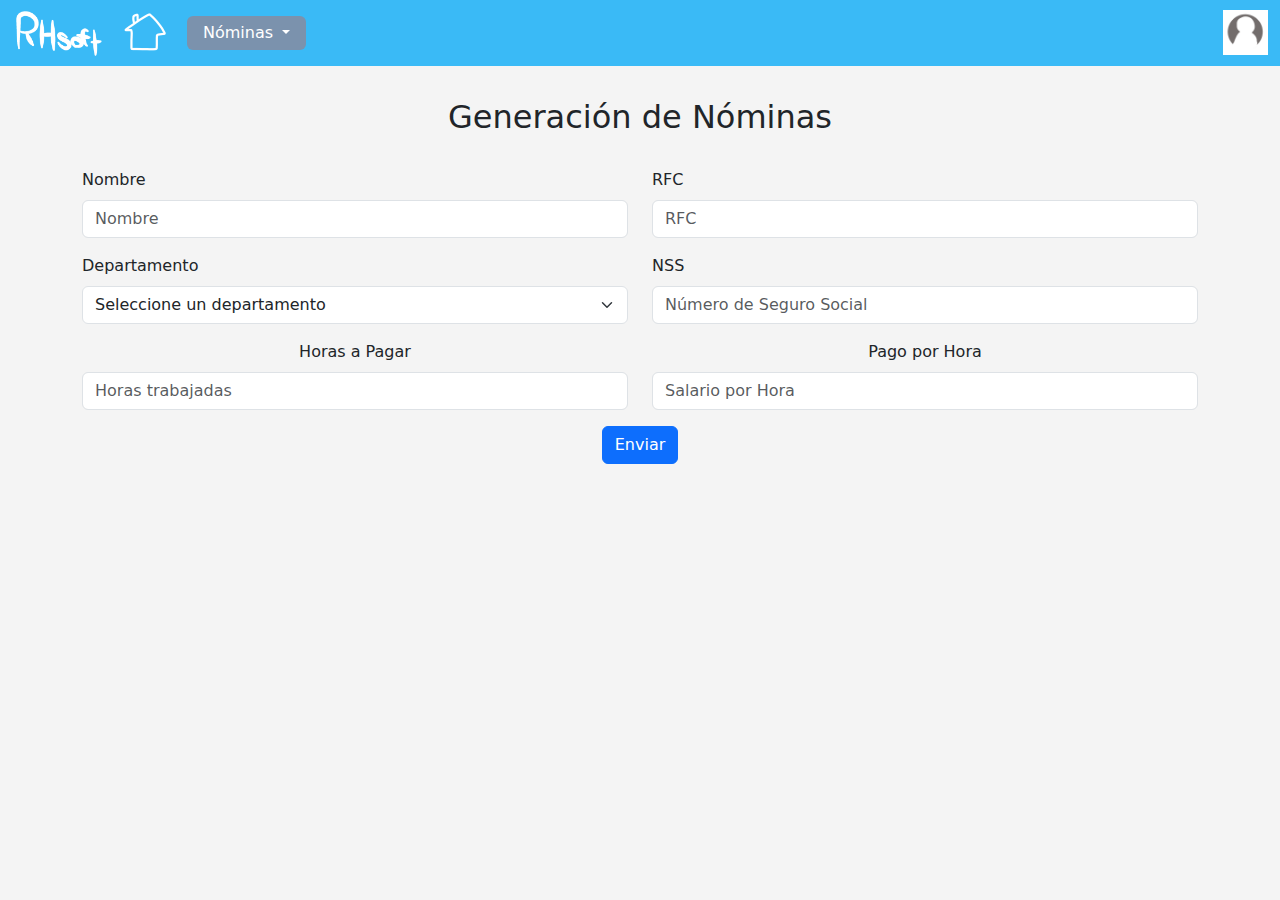
<file: index.html>
<!DOCTYPE html>
<html lang="en">
  <head>
    <meta charset="UTF-8" />
    <meta name="viewport" content="width=device-width, initial-scale=1.0" />
    <title>Indice</title>
    <link rel="stylesheet" href="assets/bs/css/bootstrap.min.css" />
    <link rel="stylesheet" href="assets/style.css" />
    <link rel="stylesheet" href="assets/media_queries.css" />
    <link rel="stylesheet" href="assets/bs/css/" />
  </head>

  <body>
    <nav class="navbar navbar-expand-lg navbar-dark navbar-pastelblue">
      <div class="container-fluid">
        <!-- logotipo -->
        <img
          src="assets/images/RHSoft_logo.png"
          id="logo"
          alt="RHSoft logo"
          width="90"
          style="margin-right: 20px"
        />
        <!-- icono de home -->
        <img
          src="assets/images/home_icon.png"
          id="home_icon"
          alt="home icon"
          width="45"
          style="margin-right: 20px"
        />

        <!-- Botón de navegación en pantallas pequeñas -->
        <button
          class="navbar-toggler"
          type="button"
          data-bs-toggle="collapse"
          data-bs-target="#navbarSupportedContent"
          aria-controls="navbarSupportedContent"
          aria-expanded="false"
          aria-label="Toggle navigation"
        >
          <span class="navbar-toggler-icon"></span>
        </button>
        <div class="collapse navbar-collapse" id="navbarSupportedContent">
          <ul class="navbar-nav me-auto mb-2 mb-lg-0">
            <!-- inicio dropdown -->
            <div class="dropdown">
              <button
                class="btn btn-grey dropdown-toggle"
                type="button"
                data-bs-toggle="dropdown"
                aria-expanded="false"
              >
              N&oacute;minas
            </button>
            <ul class="dropdown-menu">
              <li><a class="dropdown-item" href="index.html">N&oacute;minas</a></li>
              <li>
                <a class="dropdown-item" href="vacaciones.html">Permiso Vacacional</a>
              </li>
              <li>
                <a class="dropdown-item" href="incapacidades.html">Tiempo Incapacidad</a>
              </li>
            </ul>
          </div>
            <!-- fin del dropdown -->
          </ul>
          <img src="assets/images/nopfp.png" alt="nopfp" height="45">
        </div>
      </div>
    </nav>
    <main class="flex-shrink-0 mt-2">
      <div class="container mt-3">
        <!-- Título del formulario -->
        <div class="p-3 mb-3 text-center">
            <h2 class="mb-0">Generaci&oacute;n de N&oacute;minas</h2>
        </div>

        <!-- Comienza formulario -->
        <form
          action="#"
          method="get"
          id="datos_usuario"
          class="needs-validation"
          novalidate
        >

          <!-- Primera fila -->
          <div class="row mb-3">
            <div class="col">
              <label for="nombre_usuario" class="form-label">Nombre</label>
              <input
                type="text"
                class="form-control"
                name="nombre_usuario"
                id="nombre_usuario"
                placeholder="Nombre"
                pattern=".{5,60}"
                required
              />
            </div>
            <div class="col">
              <label for="rfc_usuario" class="form-label">RFC</label>
              <input
                type="text"
                class="form-control"
                name="rfc_usuario"
                id="rfc_usuario"
                placeholder="RFC"
                required
              />
            </div>
          </div>

          <!-- Segunda fila -->
          <div class="row mb-3">
            <div class="col">
              <label for="departamento" class="form-label">Departamento</label>
              <select
                class="form-select"
                name="departamento"
                id="departamento"
                required
              >
                <option value="" disabled selected>
                  Seleccione un departamento
                </option>
                <option value="recursos_humanos">Recursos Humanos</option>
                <option value="finanzas">Finanzas</option>
                <option value="ti">Tecnologías de la Información</option>
              </select>
            </div>
            <div class="col">
              <label for="NSS_usuario" class="form-label">NSS</label>
              <input
                type="text"
                class="form-control"
                name="nss_usuario"
                id="nss_usuario"
                placeholder="N&uacute;mero de Seguro Social"
                required
              />
            </div>
          </div>

          <!-- Tercera fila -->
          <div class="row mb-3">
            <div class="col text-center">
              <label for="horas_trab" class="form-label">Horas a Pagar</label>
              <input
                type="number"
                class="form-control"
                name="horas_trab"
                id="horas_trab"
                placeholder="Horas trabajadas"
                required
              />
            </div>
            <div class="col text-center">
              <label for="salario_hr" class="form-label">Pago por Hora</label>
              <input
                type="number"
                class="form-control"
                name="salario_hr"
                id="salario_hr"
                placeholder="Salario por Hora"
                required
              />
            </div>
          </div>

          <!-- Cuarta fila -->
          <div class="row">
            <div class="col text-center">
              <button type="submit" class="btn btn-primary">Enviar</button>
            </div>
          </div>
        </form>
      </div>
    </main>
    <script>
      (() => {
      'use strict'
    
      // Fetch all the forms we want to apply custom Bootstrap validation styles to
      const forms = document.querySelectorAll('.needs-validation')
    
      // Loop over them and prevent submission
      Array.from(forms).forEach(form => {
        form.addEventListener('submit', event => {
          if (!form.checkValidity()) {
            event.preventDefault()
            event.stopPropagation()
          }
    
          form.classList.add('was-validated')
        }, false)
      })
    })()
    </script>
  </body>
  <script src="assets/bs/js/bootstrap.bundle.min.js"></script>
</html>
</file>
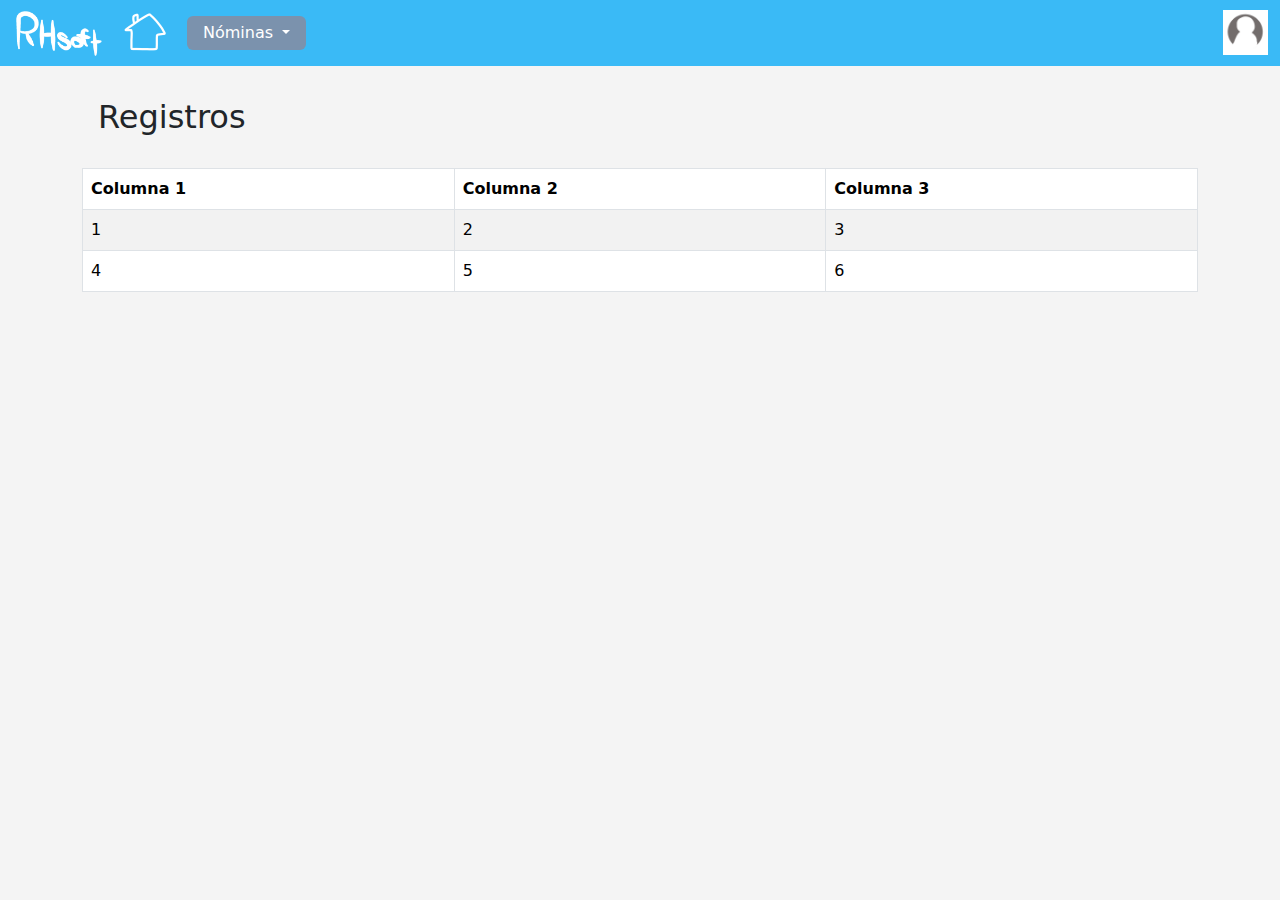
<file: busquedas.html>
<!DOCTYPE html>
<html lang="en">
  <head>
    <meta charset="UTF-8" />
    <meta name="viewport" content="width=device-width, initial-scale=1.0" />
    <title>Busquedas</title>
    <link rel="stylesheet" href="assets/bs/css/bootstrap.min.css" />
    <link rel="stylesheet" href="assets/style.css" />
    <link rel="stylesheet" href="assets/media_queries.css" />
    <link rel="stylesheet" href="assets/bs/css/" />
  </head>

  <body>
    <nav class="navbar navbar-expand-lg navbar-dark navbar-pastelblue">
      <div class="container-fluid">
        <!-- logotipo -->
        <img
          src="assets/images/RHSoft_logo.png"
          id="logo"
          alt="RHSoft logo"
          width="90"
          style="margin-right: 20px"
        />
        <!-- icono de home -->
        <img
          src="assets/images/home_icon.png"
          id="home_icon"
          alt="home icon"
          width="45"
          style="margin-right: 20px"
        />

        <!-- Botón de navegación en pantallas pequeñas -->
        <button
          class="navbar-toggler"
          type="button"
          data-bs-toggle="collapse"
          data-bs-target="#navbarSupportedContent"
          aria-controls="navbarSupportedContent"
          aria-expanded="false"
          aria-label="Toggle navigation"
        >
          <span class="navbar-toggler-icon"></span>
        </button>
        <div class="collapse navbar-collapse" id="navbarSupportedContent">
          <ul class="navbar-nav me-auto mb-2 mb-lg-0">
            <!-- inicio dropdown -->
            <div class="dropdown">
              <button
                class="btn btn-grey dropdown-toggle"
                type="button"
                data-bs-toggle="dropdown"
                aria-expanded="false"
              >
              N&oacute;minas
            </button>
            <ul class="dropdown-menu">
              <li><a class="dropdown-item" href="index.html">N&oacute;minas</a></li>
              <li>
                <a class="dropdown-item" href="vacaciones.html">Permiso Vacacional</a>
              </li>
              <li>
                <a class="dropdown-item" href="incapacidades.html">Tiempo Incapacidad</a>
              </li>
            </ul>
          </div>
            <!-- fin del dropdown -->
          </ul>
          <img src="assets/images/nopfp.png" alt="nopfp" height="45">
        </div>
      </div>
    </nav>
    <main class="flex-shrink-0 mt-2">
      <div class="container mt-3">
        <!-- Título de la tabla -->
        <div class="p-3 mb-3">
            <h2 class="mb-0">Registros</h2>
        </div>

        <!-- Tabla -->
        <div class="table-responsive">
            <table class="table table-bordered table-hover table-striped">
              <thead>
                <tr>
                  <th scope="col">Columna 1</th>
                  <th scope="col">Columna 2</th>
                  <th scope="col">Columna 3</th>
                </tr>
              </thead>
              <tbody>
                <tr class="">
                  <td scope="row">1</td>
                  <td>2</td>
                  <td>3</td>
                </tr>
                <tr class="">
                  <td scope="row">4</td>
                  <td>5</td>
                  <td>6</td>
                </tr>
              </tbody>
            </table>
          </div>

      </div>
    </main>
  </body>
  <script src="assets/bs/js/bootstrap.bundle.min.js"></script>
</html>
</file>
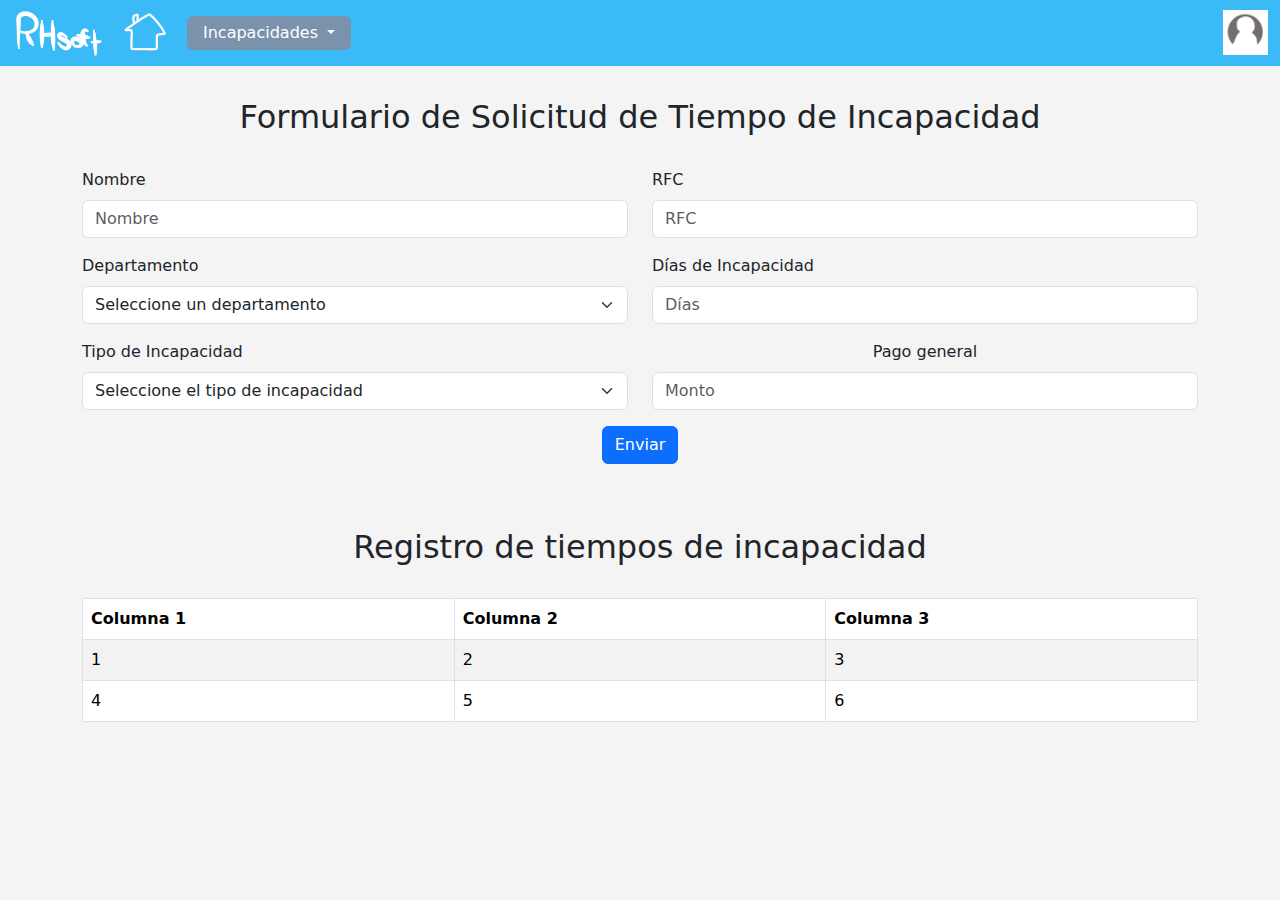
<file: incapacidades.html>
<!DOCTYPE html>
<html lang="en">
  <head>
    <meta charset="UTF-8" />
    <meta name="viewport" content="width=device-width, initial-scale=1.0" />
    <title>Incapacidades</title>
    <link rel="stylesheet" href="assets/bs/css/bootstrap.min.css" />
    <link rel="stylesheet" href="assets/style.css" />
    <link rel="stylesheet" href="assets/media_queries.css" />
    <link rel="stylesheet" href="assets/bs/css/" />
    <style>
      /* Estilo para el título  */
      .titulo-incapacidades {
        font-size: 3rem;
        color: #000;
      }
    </style>
  </head>
  <body>
    <nav class="navbar navbar-expand-lg navbar-dark navbar-pastelblue">
      <div class="container-fluid">
        <!-- logotipo -->
        <img
          src="assets/images/RHSoft_logo.png"
          id="logo"
          alt="RHSoft logo"
          width="90"
          style="margin-right: 20px"
        />
        <!-- icono de home -->
        <img
          src="assets/images/home_icon.png"
          id="home_icon"
          alt="home icon"
          width="45"
          style="margin-right: 20px"
        />

        <!-- Botón de navegación en pantallas pequeñas -->
        <button
          class="navbar-toggler"
          type="button"
          data-bs-toggle="collapse"
          data-bs-target="#navbarSupportedContent"
          aria-controls="navbarSupportedContent"
          aria-expanded="false"
          aria-label="Toggle navigation"
        >
          <span class="navbar-toggler-icon"></span>
        </button>
        <div class="collapse navbar-collapse" id="navbarSupportedContent">
          <ul class="navbar-nav me-auto mb-2 mb-lg-0">
            <!-- inicio dropdown -->
            <div class="dropdown">
              <button
                class="btn btn-grey dropdown-toggle"
                type="button"
                data-bs-toggle="dropdown"
                aria-expanded="false"
              >
              Incapacidades
            </button>
            <ul class="dropdown-menu">
              <li><a class="dropdown-item" href="index.html">N&oacute;minas</a></li>
              <li>
                <a class="dropdown-item" href="vacaciones.html">Permiso Vacacional</a>
              </li>
              <li>
                <a class="dropdown-item" href="incapacidades.html">Tiempo Incapacidad</a>
              </li>
            </ul>
          </div>
            <!-- fin del dropdown -->
          </ul>
          <img src="assets/images/nopfp.png" alt="nopfp" height="45">
        </div>
      </div>
    </nav>

    <main class="flex-shrink-0 mt-2">
      <div class="container mt-3">
        <!-- Título del formulario -->
        <div class="p-3 mb-3 text-center">
          <h2 class="mb-0">Formulario de Solicitud de Tiempo de Incapacidad</h2>
        </div>

        <form
          action="#"
          method="get"
          id="datos_usuario"
          class="needs-validation"
          novalidate
        >
          <div class="row mb-3">
            <div class="col">
              <label for="nombre_usuario" class="form-label">Nombre</label>
              <input
                type="text"
                class="form-control"
                name="nombre_usuario"
                id="nombre_usuario"
                placeholder="Nombre"
                required
              />
            </div>
            <div class="col">
              <label for="rfc_usuario" class="form-label">RFC</label>
              <input
                type="text"
                class="form-control"
                name="rfc_usuario"
                id="rfc_usuario"
                placeholder="RFC"
                required
              />
            </div>
          </div>

          <div class="row mb-3">
            <div class="col">
              <label for="departamento" class="form-label">Departamento</label>
              <select
                class="form-select"
                name="departamento"
                id="departamento"
                required
              >
                <option value="" disabled selected>
                  Seleccione un departamento
                </option>
                <option value="recursos_humanos">Recursos Humanos</option>
                <option value="finanzas">Finanzas</option>
                <option value="ti">Tecnologías de la Información</option>
              </select>
            </div>
            <div class="col">
              <label for="dias_disponibles" class="form-label"
                >Días de Incapacidad</label
              >
              <input
                type="number"
                class="form-control"
                name="dias_disponibles"
                id="dias_disponibles"
                placeholder="Días"
                required
              />
            </div>
          </div>

          <div class="row mb-3">
            <div class="col">
              <label for="departamento" class="form-label">Tipo de Incapacidad</label>
              <select
                class="form-select"
                name="departamento"
                id="departamento"
                required
              >
                <option value="" disabled selected>
                  Seleccione el tipo de incapacidad
                </option>
                <option value="recursos_humanos">Lesi&oacute;n</option>
                <option value="finanzas">Enfermedad o Infecci&oacute;n</option>
                <option value="ti">Tiempo de Reposo</option>
              </select>
            </div>
            <div class="col text-center">
              <label for="pago_por_dia" class="form-label">Pago general</label>
              <input
                type="number"
                class="form-control"
                name="pago_por_dia"
                id="pago_por_dia"
                placeholder="Monto"
                required
              />
            </div>
          </div>

          <div class="row">
            <div class="col text-center">
              <button type="submit" class="btn btn-primary">Enviar</button>
            </div>
          </div>
        </form>
      </div>
    </main>

    <br><br>

    <div class="p-3 mb-3 text-center">
      <h2 class="mb-0">Registro de tiempos de incapacidad</h2>
    </div>
    <div class="container mt-3">
    <div class="table-responsive">
      <table class="table table-bordered table-hover table-striped">
        <thead>
          <tr>
            <th scope="col">Columna 1</th>
            <th scope="col">Columna 2</th>
            <th scope="col">Columna 3</th>
          </tr>
        </thead>
        <tbody>
          <tr class="">
            <td scope="row">1</td>
            <td>2</td>
            <td>3</td>
          </tr>
          <tr class="">
            <td scope="row">4</td>
            <td>5</td>
            <td>6</td>
          </tr>
        </tbody>
      </table>
    </div>
  </div>
  <script>
    (() => {
    'use strict'
  
    // Fetch all the forms we want to apply custom Bootstrap validation styles to
    const forms = document.querySelectorAll('.needs-validation')
  
    // Loop over them and prevent submission
    Array.from(forms).forEach(form => {
      form.addEventListener('submit', event => {
        if (!form.checkValidity()) {
          event.preventDefault()
          event.stopPropagation()
        }
  
        form.classList.add('was-validated')
      }, false)
    })
  })()
  </script>
  </body>
  <script src="assets/bs/js/bootstrap.bundle.min.js"></script>
</html>
</file>
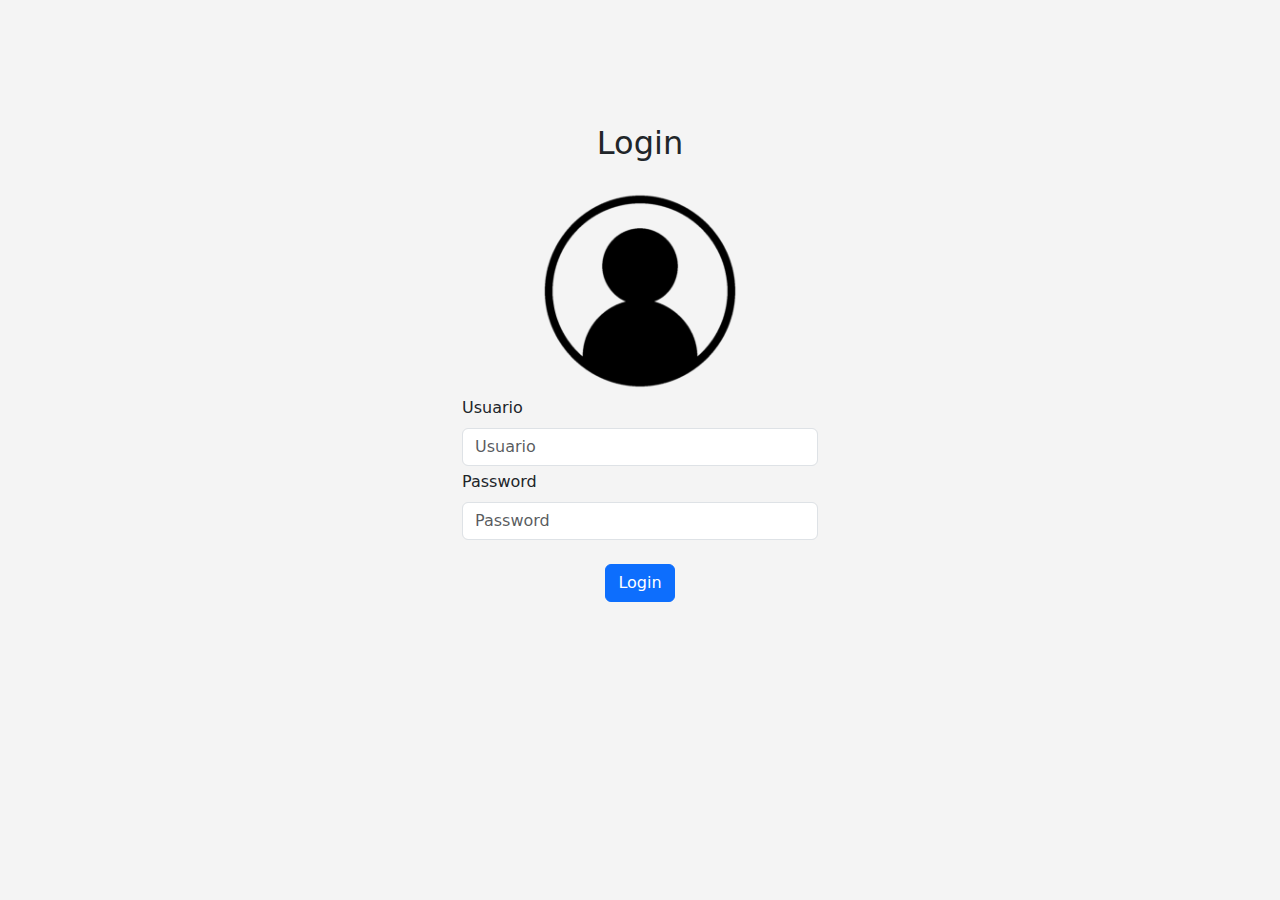
<file: login.html>
<!DOCTYPE html>
<html lang="en">

<head>
    <meta charset="UTF-8">
    <meta name="viewport" content="width=device-width, initial-scale=1.0">
    <title>Login</title>
    <link rel="stylesheet" href="assets/bs/css/bootstrap.min.css" />
    <link rel="stylesheet" href="assets/style.css" />
    <link rel="stylesheet" href="assets/media_queries.css" />
    <link rel="stylesheet" href="assets/bs/css/" />
</head>

<body>
    <main class="flex-shrink-0 mt-2 ">
        <div style="height: 100px;"></div>
        
        <div class="container bg-blue container mt-2 " >
            <div class="row">
                <div class="col-4 " ></div>
                <div class="col-4 ">
                    <div class="p-2 mb-2 text-center">
                        <h2 class="" >Login</h2>
                    </div>
                    <div class="contenedor">
                        <img
                        src="assets/images/login.png"
                        id="login"
                        alt="Login"
                        style="width: 200px; height: auto;"
                        />
                    </div>

                    <!-- inicio form -->
                    <form action="#" method="get" id="acceso_usuario" class="needs-validation" novalidate>
                        <div class="row mb-1" text="center">
                            <div class="col">
                                <label for="nombre_usuario" class="form-label">Usuario</label>
                                <input type="text" class="form-control" name="acceso_usuario" id="acceso_usuario"
                                    placeholder="Usuario" required>
                            </div>
                        </div>
                        <div class="row mb-1" text="center">
                            <div class="col">
                                <label for="password_usuario" class="form-label">Password</label>
                                <input type="text" class="form-control" name="password_usuario" id="password_usuario"
                                    placeholder="Password" required>
                            </div>
                        </div>
                        <div style="height: 20px;"></div>
                        <div class="row">
                            <div class="col text-center">
                                <button type="submit" class="btn btn-primary">Login</button>
                            </div>
                        </div>
                </div>
            </div>
            </form>
        </div>
    </main>
</body>
    <script src="assets/bs/js/bootstrap.bundle.min.js"></script>
</html>
</file>
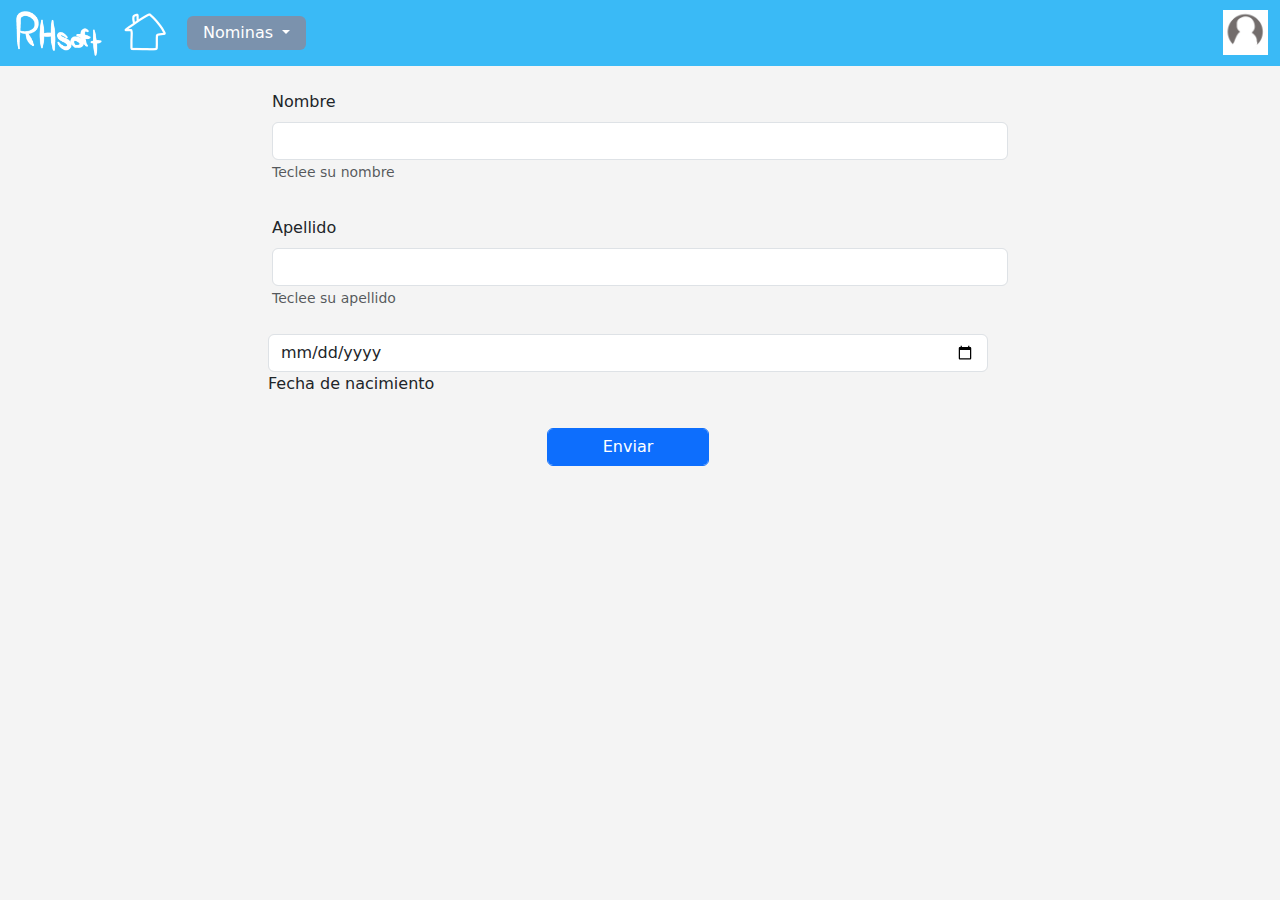
<file: nominas.html>
<!DOCTYPE html>
<html lang="en">
  <head>
    <meta charset="UTF-8" />
    <meta name="viewport" content="width=device-width, initial-scale=1.0" />
    <title>Indice</title>
    <link rel="stylesheet" href="assets/bs/css/bootstrap.min.css" />
    <link rel="stylesheet" href="assets/style.css" />
    <link rel="stylesheet" href="assets/media_queries.css" />
    <link rel="stylesheet" href="assets/bs/css/" />
  </head>

  <body>
    <nav class="navbar navbar-expand-lg navbar-dark navbar-pastelblue">
      <div class="container-fluid">
        <!-- logotipo -->
        <img
          src="assets/images/RHSoft_logo.png"
          id="logo"
          alt="RHSoft logo"
          width="90"
          style="margin-right: 20px"
        />
        <!-- icono de home -->
        <img
          src="assets/images/home_icon.png"
          id="home_icon"
          alt="home icon"
          width="45"
          style="margin-right: 20px"
        />

        <!-- Botón de navegación en pantallas pequeñas -->
        <button
          class="navbar-toggler"
          type="button"
          data-bs-toggle="collapse"
          data-bs-target="#navbarSupportedContent"
          aria-controls="navbarSupportedContent"
          aria-expanded="false"
          aria-label="Toggle navigation"
        >
          <span class="navbar-toggler-icon"></span>
        </button>
        <div class="collapse navbar-collapse" id="navbarSupportedContent">
          <ul class="navbar-nav me-auto mb-2 mb-lg-0">
            <!-- inicio dropdown -->
            <div class="dropdown">
              <button
                class="btn btn-grey dropdown-toggle"
                type="button"
                data-bs-toggle="dropdown"
                aria-expanded="false"
              >
              Nominas
            </button>
            <ul class="dropdown-menu">
              <li><a class="dropdown-item" href="/RHSoft/nominas.html">Nominas</a></li>
              <li>
                <a class="dropdown-item" href="vacacion.html">Permiso Vacacional</a>
              </li>
              <li>
                <a class="dropdown-item" href="#">Tiempo Incapacidad</a>
              </li>
            </ul>
          </div>
            <!-- fin del dropdown -->
          </ul>
          <img src="assets/images/nopfp.png" alt="nopfp" height="45">
        </div>
      </div>
    </nav>
    <main class="flex-shrink-0 mt-2">
      <div class="container mt-3">

        <!-- formulario  -->
        <form action="#" method="get" id="formulario">
          <!-- fila 1 -->
          <div class="row bg-gray rounded-2 py-2">
            <div class="col-sm-2"></div>

            <div class="col-sm-8">
              <div class="mb-3">
                <label for="nombre" class="form-label">Nombre</label>
                <input
                  type="text"
                  class="form-control"
                  id="nombre"
                  aria-describedby="helpId"
                />
                <small id="helpId" class="form-text text-muted"
                  >Teclee su nombre</small
                >
              </div>
            </div>

            <div class="col-sm-2"></div>
          </div>

          <!-- fila 2 -->
          <div class="row bg-gray rounded py-2">
            <div class="col-sm-2"></div>

            <div class="col-sm-8">
              <div class="mb-3">
                <label for="apellido" class="form-label">Apellido</label>
                <input
                  type="text"
                  class="form-control"
                  id="apellido"
                  aria-describedby="helpId"
                />
                <small id="helpId" class="form-text text-muted"
                  >Teclee su apellido</small
                >
              </div>
            </div>

            <!-- fila 3 -->
            <div class="row bg-gray rounded-2 py-2">
              <div class="col-sm-2"></div>

              <div class="col-sm-8">
                <div class="mb-3">
                  <input type="date" id="fecha" class="form-control" />
                  <label for="fecha">Fecha de nacimiento</label>
                </div>
              </div>

              <div class="col-sm-2"></div>
            </div>

            <div class="row bg-gray rounded-2 py-2">
              <div class="offset-5 col-2 offset-5">
                <button
                  type="submit"
                  id="enviar"
                  class="form-control btn btn-primary"
                >
                  Enviar
                </button>
              </div>
            </div>

            <div class="col-sm-2"></div>
          </div>
        </form>
      </div>
    </main>
  </body>
  <script src="assets/bs/js/bootstrap.bundle.min.js"></script>
      <!-- script para redirijir a vacacionbes-->
      <script>
        // Redirigir al seleccionar Permiso Vacacional
        document.getElementById('opcionesNominas').addEventListener('change', function() {
            if (this.value === 'permiso_vacacional') {
                window.location.href = 'vacaciones.html';
            }
        });
      </script>
</html>
</file>
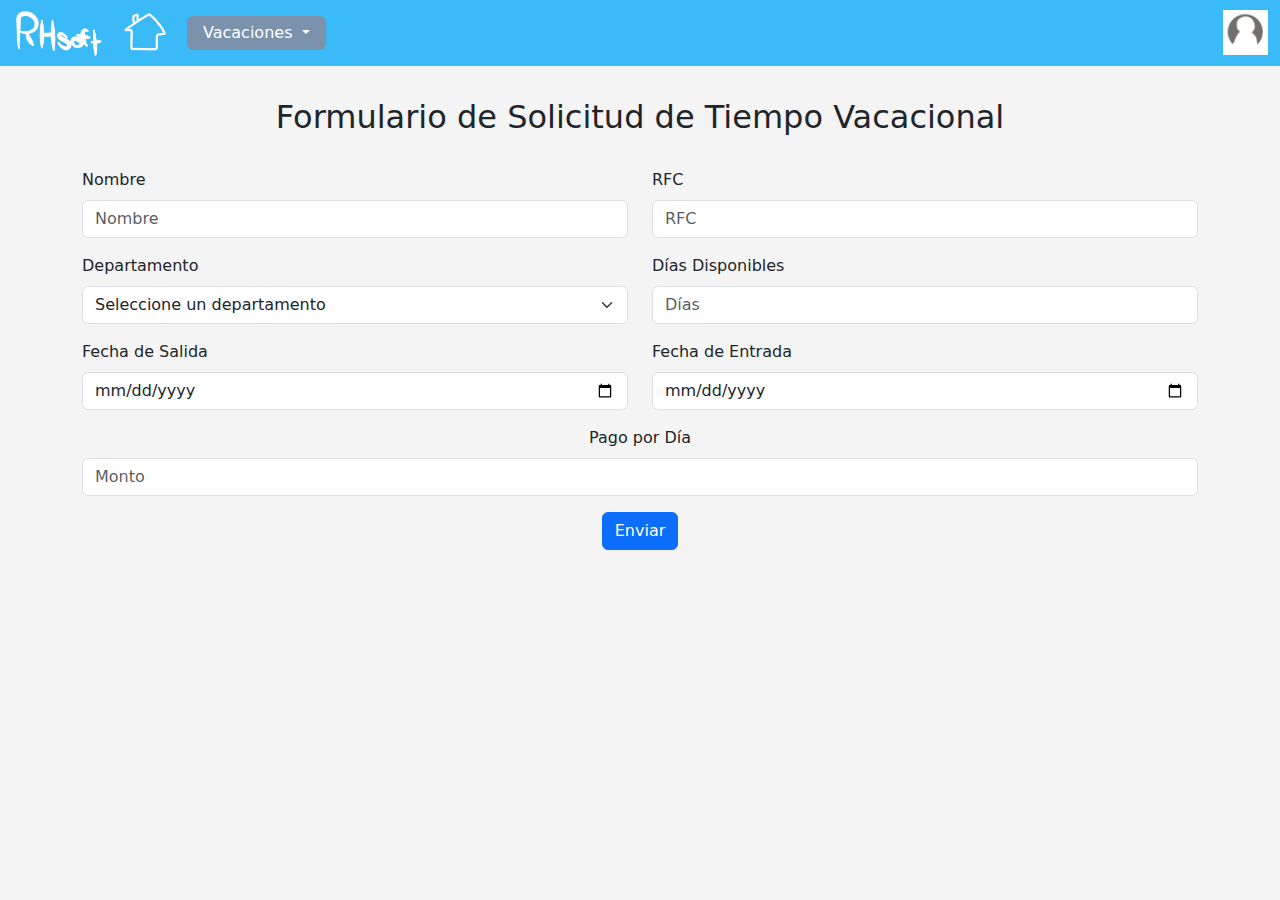
<file: vacaciones.html>
<!-- Modificacion de Saida -->
<!-- Modificacion de Saida -->
<!DOCTYPE html>
<html lang="en">
  <head>
    <meta charset="UTF-8" />
    <meta name="viewport" content="width=device-width, initial-scale=1.0" />
    <title>Vacaciones</title>
    <link rel="stylesheet" href="assets/bs/css/bootstrap.min.css" />
    <link rel="stylesheet" href="assets/style.css" />
    <link rel="stylesheet" href="assets/media_queries.css" />
    <style>
      /* Estilo para el título de Vacaciones */
      .titulo-vacaciones {
        font-size: 3rem; /* Tamaño de fuente grande */
        color: #000; /* Color negro */
      }
    </style>
  </head>
  <body>
    <nav class="navbar navbar-expand-lg navbar-dark navbar-pastelblue">
      <div class="container-fluid">
        <!-- logotipo -->
        <img
          src="assets/images/RHSoft_logo.png"
          id="logo"
          alt="RHSoft logo"
          width="90"
          style="margin-right: 20px"
        />
        <!-- icono de home -->
        <img
          src="assets/images/home_icon.png"
          id="home_icon"
          alt="home icon"
          width="45"
          style="margin-right: 20px"
        />

        <!-- Botón de navegación en pantallas pequeñas -->
        <button
          class="navbar-toggler"
          type="button"
          data-bs-toggle="collapse"
          data-bs-target="#navbarSupportedContent"
          aria-controls="navbarSupportedContent"
          aria-expanded="false"
          aria-label="Toggle navigation"
        >
          <span class="navbar-toggler-icon"></span>
        </button>
        <div class="collapse navbar-collapse" id="navbarSupportedContent">
          <ul class="navbar-nav me-auto mb-2 mb-lg-0">
            <!-- inicio dropdown -->
            <div class="dropdown">
              <button
                class="btn btn-grey dropdown-toggle"
                type="button"
                data-bs-toggle="dropdown"
                aria-expanded="false"
              >
                Vacaciones
              </button>
              <ul class="dropdown-menu">
                <li>
                  <a class="dropdown-item" href="index.html"
                    >N&oacute;minas</a
                  >
                </li>
                <li>
                  <a class="dropdown-item" href="vacaciones.html"
                    >Permiso Vacacional</a
                  >
                </li>
                <li>
                  <a class="dropdown-item" href="incapacidades.html"
                    >Tiempo Incapacidad</a
                  >
                </li>
              </ul>
            </div>
            <!-- fin del dropdown -->
          </ul>
          <img src="assets/images/nopfp.png" alt="nopfp" height="45" />
        </div>
      </div>
    </nav>

    <main class="flex-shrink-0 mt-2">
      <div class="container mt-3">
        <!-- Título del formulario -->
        <div class="p-3 mb-3 text-center">
            <h2 class="mb-0">Formulario de Solicitud de Tiempo Vacacional</h2>
        </div>

        <form
          action="#"
          method="get"
          id="datos_usuario"
          class="needs-validation"
          novalidate
        >
          <div class="row mb-3">
            <div class="col">
              <label for="nombre_usuario" class="form-label">Nombre</label>
              <input
                type="text"
                class="form-control"
                name="nombre_usuario"
                id="nombre_usuario"
                placeholder="Nombre"
                required
              />
            </div>
            <div class="col">
              <label for="rfc_usuario" class="form-label">RFC</label>
              <input
                type="text"
                class="form-control"
                name="rfc_usuario"
                id="rfc_usuario"
                placeholder="RFC"
                required
              />
            </div>
          </div>

          <div class="row mb-3">
            <div class="col">
              <label for="departamento" class="form-label">Departamento</label>
              <select
                class="form-select"
                name="departamento"
                id="departamento"
                required
              >
                <option value="" disabled selected>
                  Seleccione un departamento
                </option>
                <option value="recursos_humanos">Recursos Humanos</option>
                <option value="finanzas">Finanzas</option>
                <option value="ti">Tecnologías de la Información</option>
              </select>
            </div>
            <div class="col">
              <label for="dias_disponibles" class="form-label"
                >Días Disponibles</label
              >
              <input
                type="number"
                class="form-control"
                name="dias_disponibles"
                id="dias_disponibles"
                placeholder="Días"
                required
              />
            </div>
          </div>

          <div class="row mb-3">
            <div class="col">
              <label for="fecha_salida" class="form-label"
                >Fecha de Salida</label
              >
              <input
                type="date"
                class="form-control"
                name="fecha_salida"
                id="fecha_salida"
                required
              />
            </div>
            <div class="col">
              <label for="fecha_entrada" class="form-label"
                >Fecha de Entrada</label
              >
              <input
                type="date"
                class="form-control"
                name="fecha_entrada"
                id="fecha_entrada"
                required
              />
            </div>
          </div>

          <div class="row mb-3">
            <div class="col text-center">
              <label for="pago_por_dia" class="form-label">Pago por Día</label>
              <input
                type="number"
                class="form-control"
                name="pago_por_dia"
                id="pago_por_dia"
                placeholder="Monto"
                required
              />
            </div>
          </div>

          <div class="row">
            <div class="col text-center">
              <button type="submit" class="btn btn-primary">Enviar</button>
            </div>
          </div>
        </form>
      </div>
    </main>
    <script>
      (() => {
      'use strict'
    
      // Fetch all the forms we want to apply custom Bootstrap validation styles to
      const forms = document.querySelectorAll('.needs-validation')
    
      // Loop over them and prevent submission
      Array.from(forms).forEach(form => {
        form.addEventListener('submit', event => {
          if (!form.checkValidity()) {
            event.preventDefault()
            event.stopPropagation()
          }
    
          form.classList.add('was-validated')
        }, false)
      })
    })()
    </script>
    <script src="assets/bs/js/bootstrap.bundle.min.js"></script>
  </body>
</html>
</file>
<file: assets/style.css>
.navbar-pastelblue {
    background-color: #3ABAF6;
    color: #ffffff;
}

.btn-grey {
    background-color: #7b92ad;
    border: none;
    color: #ffffff;
    padding: 5px 16px;
    text-align: center;
    text-decoration: none;
    display: inline-block;
    font-size: 16px;
} 

body {
    background-color: #f4f4f4;
}

#logo {
    width: 90px;
}

#home_icon {
    width: 45px;
}

.contenedor{
    display: flex;
    justify-content: center; 
    align-items: center; 
    width: 50%; 
    margin: 0 auto;
    height: auto;
    
}
</file>
<file: assets/media_queries.css>
@media (max-width: 576px) {

}

@media (min-width: 900px) {

}
</file>
